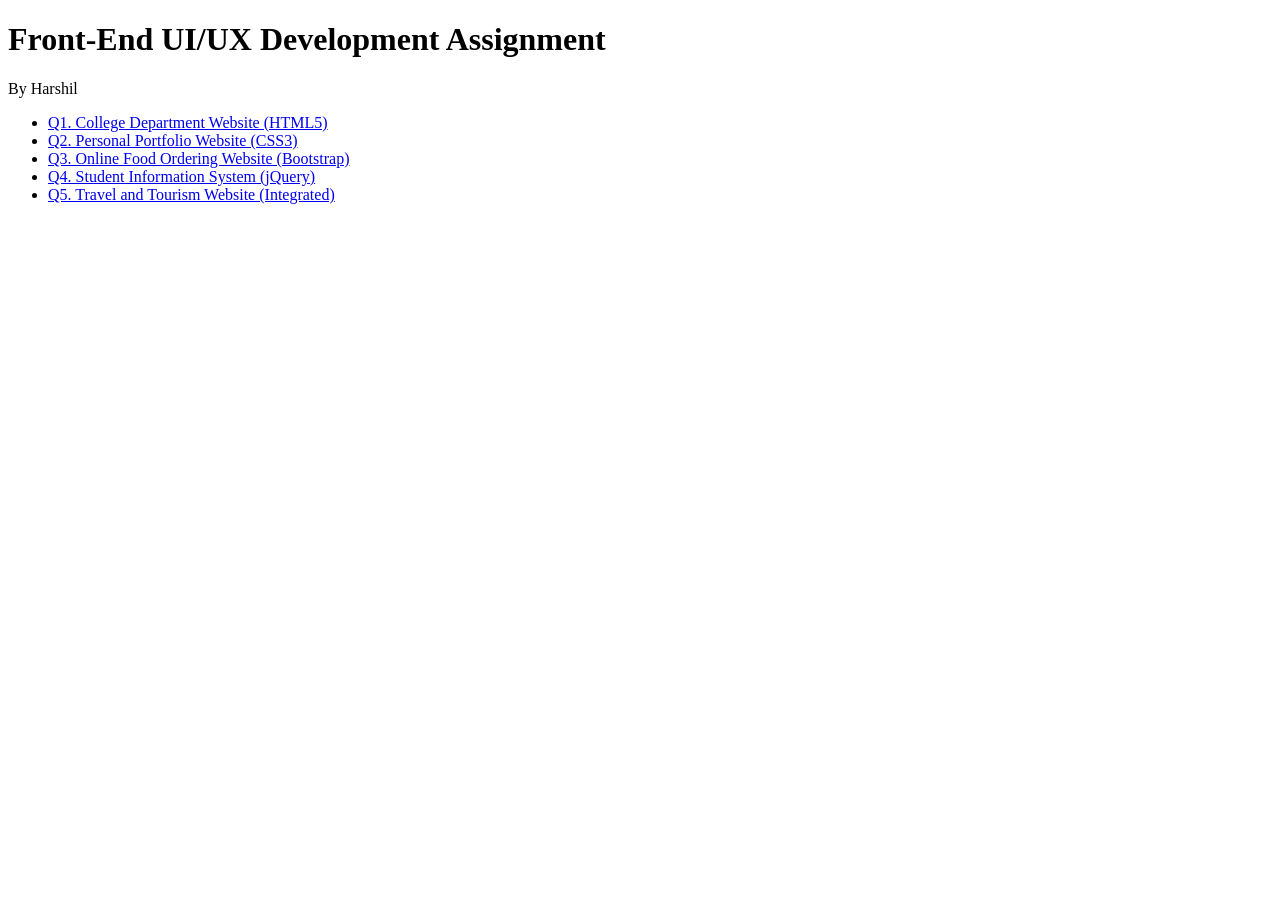
<file: index.html>
<!DOCTYPE html>
<html lang="en">
<head>
  <meta charset="UTF-8">
  <title>Front-End UI/UX Assignment</title>
</head>
<body>
  <h1>Front-End UI/UX Development Assignment</h1>
  <p>By Harshil</p>
  <ul>
    <li><a href="q1-college-website/index.html">Q1. College Department Website (HTML5)</a></li>
    <li><a href="q2-portfolio/index.html">Q2. Personal Portfolio Website (CSS3)</a></li>
    <li><a href="q3-food-ordering/index.html">Q3. Online Food Ordering Website (Bootstrap)</a></li>
    <li><a href="q4-student-information-system/index.html">Q4. Student Information System (jQuery)</a></li>
    <li><a href="q5-travel-tourism/index.html">Q5. Travel and Tourism Website (Integrated)</a></li>
  </ul>
</body>
</html>
</file>
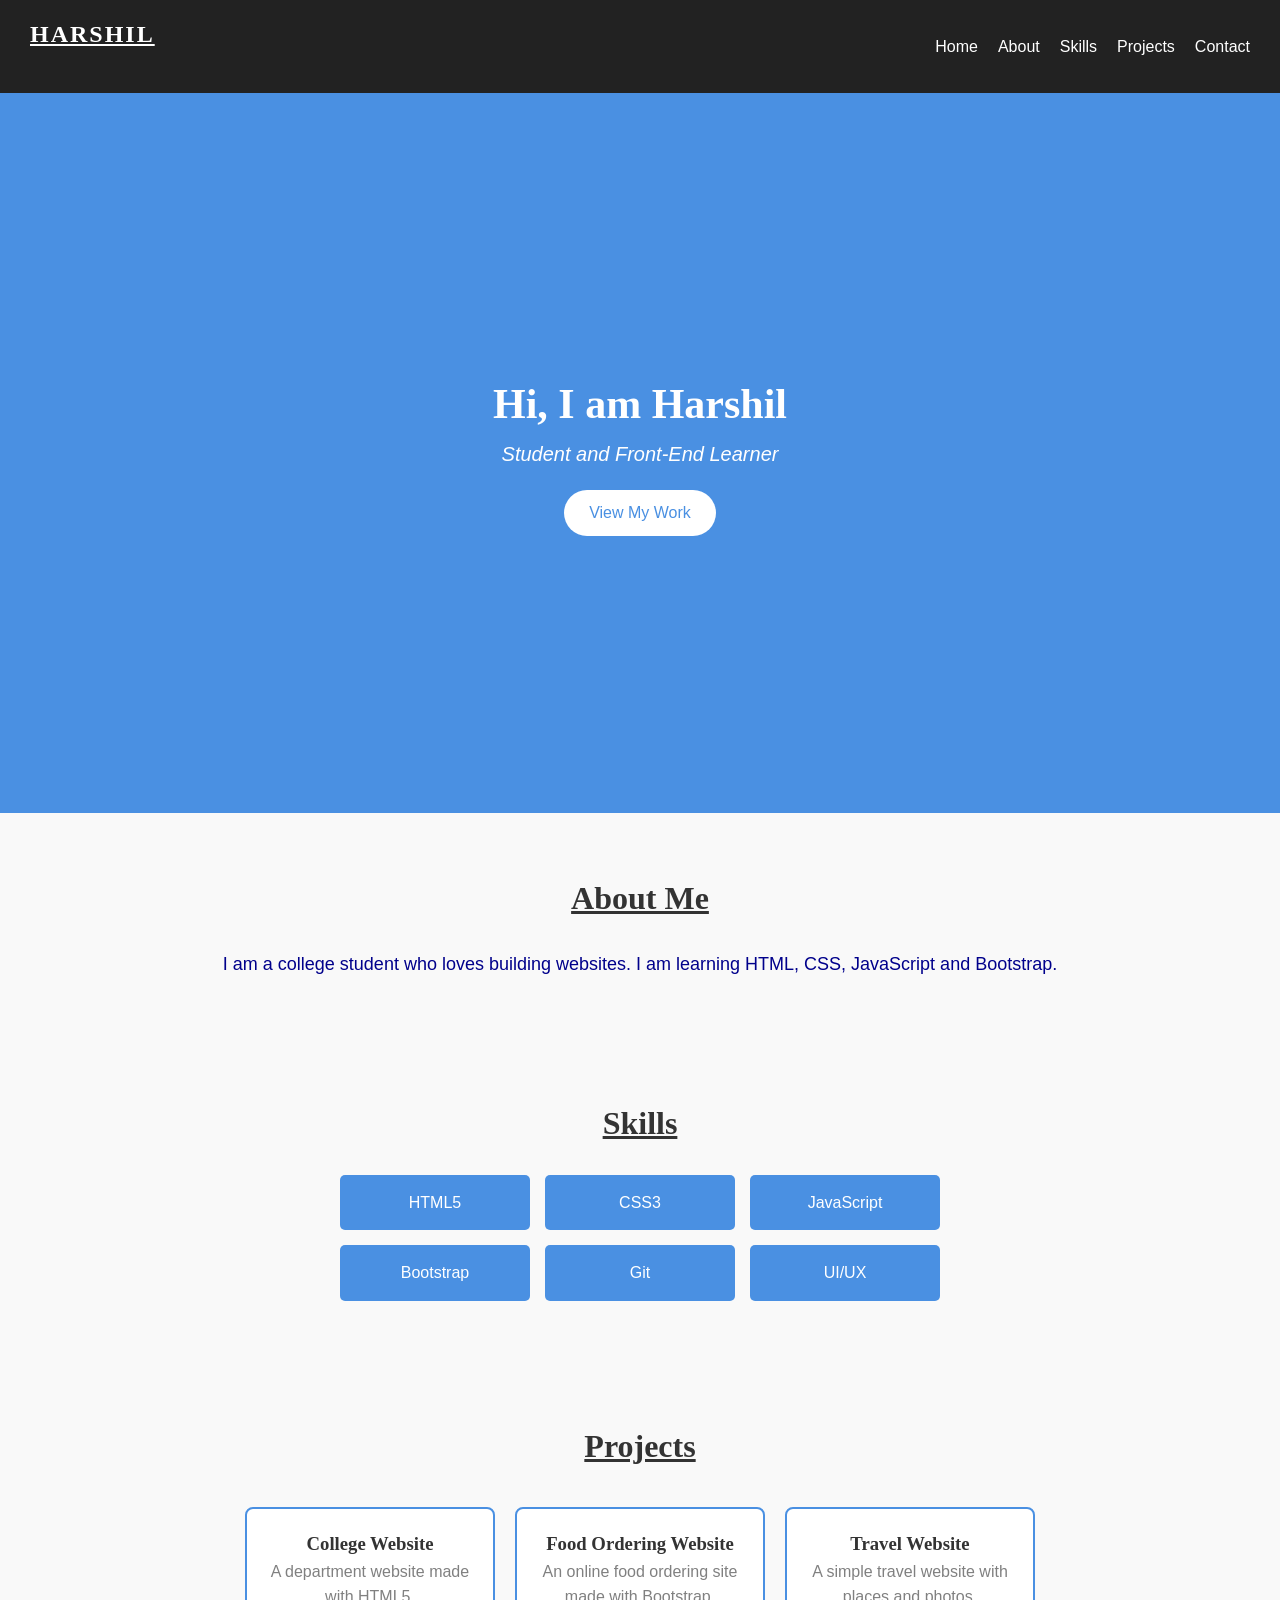
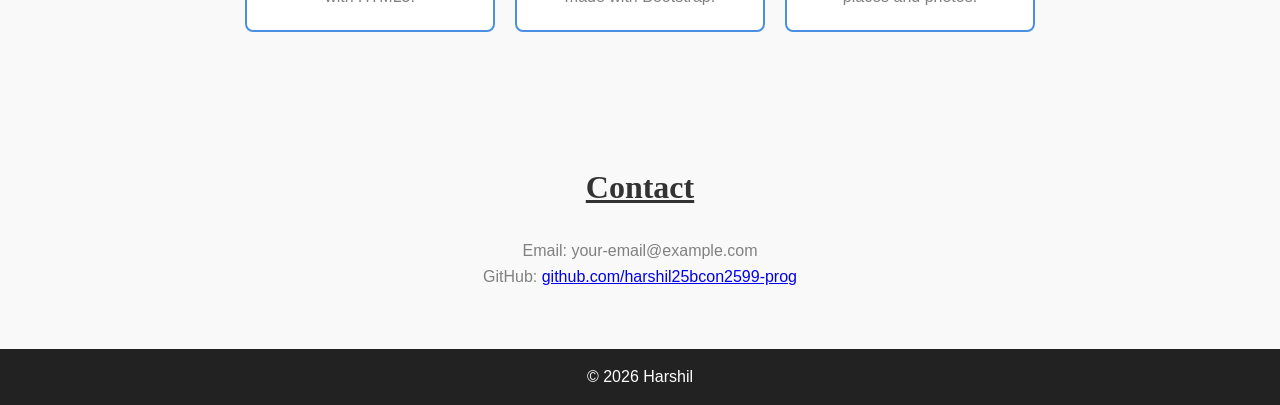
<file: q2-portfolio/index.html>
<!DOCTYPE html>
<html lang="en">
<head>
  <meta charset="UTF-8">
  <meta name="viewport" content="width=device-width, initial-scale=1.0">
  <title>Harshil - Portfolio</title>
  <link rel="stylesheet" href="style.css">
</head>
<body>

  <header>
    <nav class="navbar">
      <h2 class="logo">Harshil</h2>
      <ul class="menu">
        <li><a href="#home">Home</a></li>
        <li><a href="#about">About</a></li>
        <li><a href="#skills">Skills</a></li>
        <li><a href="#projects">Projects</a></li>
        <li><a href="#contact">Contact</a></li>
      </ul>
    </nav>
  </header>

  <main>

    <section id="home">
      <h1>Hi, I am Harshil</h1>
      <p class="subtitle">Student and Front-End Learner</p>
      <a href="#projects" class="btn">View My Work</a>
    </section>

    <section id="about">
      <h2>About Me</h2>
      <p class="about-text">
        I am a college student who loves building websites.
        I am learning HTML, CSS, JavaScript and Bootstrap.
      </p>
    </section>

    <section id="skills">
      <h2>Skills</h2>
      <div class="skills-grid">
        <div class="skill">HTML5</div>
        <div class="skill">CSS3</div>
        <div class="skill">JavaScript</div>
        <div class="skill">Bootstrap</div>
        <div class="skill">Git</div>
        <div class="skill">UI/UX</div>
      </div>
    </section>

    <section id="projects">
      <h2>Projects</h2>
      <div class="projects-flex">
        <div class="card">
          <h3>College Website</h3>
          <p>A department website made with HTML5.</p>
        </div>
        <div class="card">
          <h3>Food Ordering Website</h3>
          <p>An online food ordering site made with Bootstrap.</p>
        </div>
        <div class="card">
          <h3>Travel Website</h3>
          <p>A simple travel website with places and photos.</p>
        </div>
      </div>
    </section>

    <section id="contact">
      <h2>Contact</h2>
      <p>Email: your-email@example.com</p>
      <p>GitHub:
        <a href="https://github.com/harshil25bcon2599-prog">github.com/harshil25bcon2599-prog</a>
      </p>
    </section>

  </main>

  <footer>
    <p>&copy; 2026 Harshil</p>
  </footer>

</body>
</html>
</file>
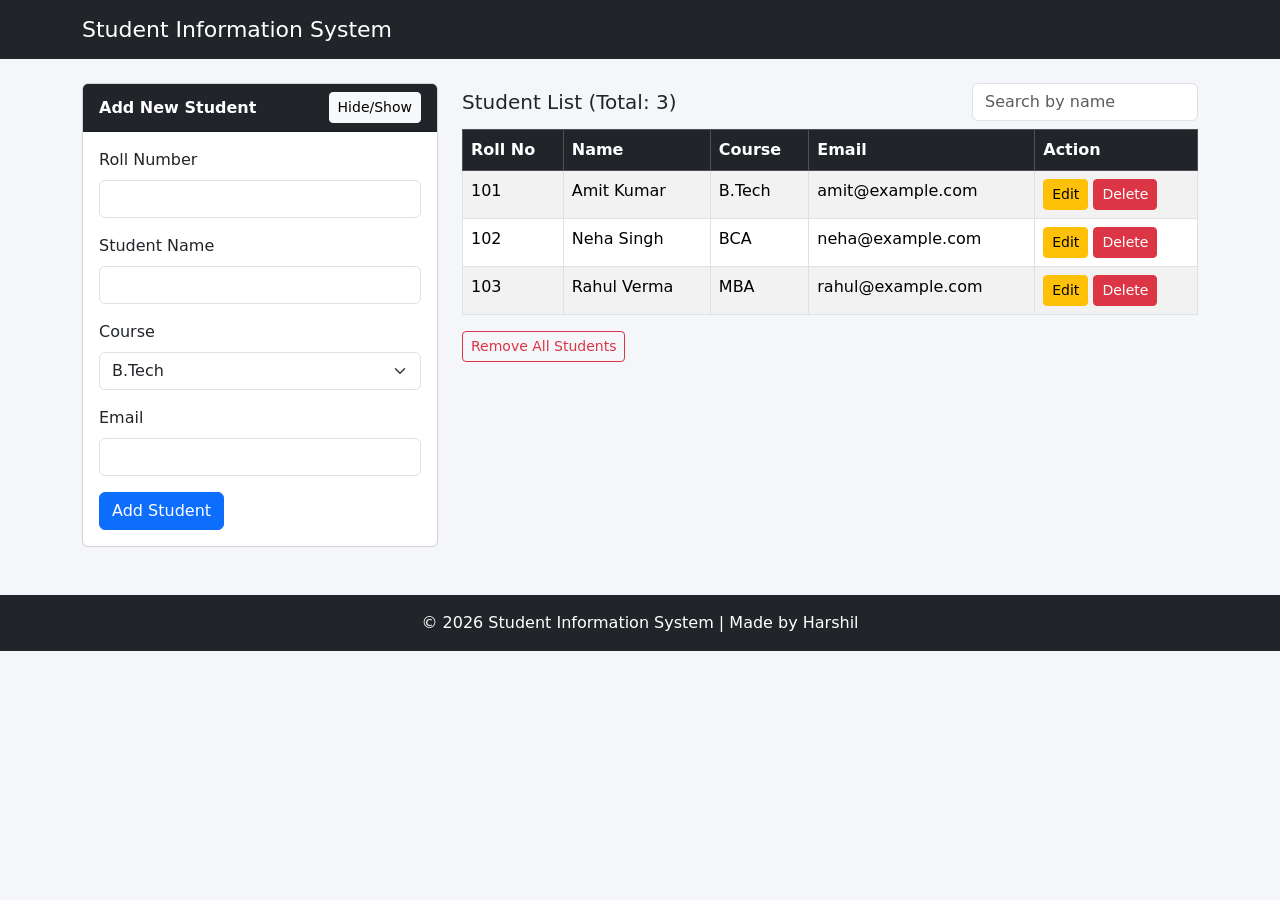
<file: q4-student-information-system/index.html>
<!DOCTYPE html>
<html lang="en">
<head>
  <meta charset="UTF-8">
  <meta name="viewport" content="width=device-width, initial-scale=1">
  <title>Student Information System</title>
  <!-- Bootstrap CSS -->
  <link rel="stylesheet"
        href="https://cdn.jsdelivr.net/npm/bootstrap@5.3.3/dist/css/bootstrap.min.css">
  <!-- My own CSS -->
  <link rel="stylesheet" href="style.css">
</head>
<body>

  <nav class="navbar navbar-dark bg-dark">
    <div class="container">
      <span class="navbar-brand mb-0">Student Information System</span>
    </div>
  </nav>

  <main class="container my-4">

    <!-- Messages come here -->
    <div id="msg" role="alert"></div>

    <div class="row">

      <!-- Left side: form to add or edit a student -->
      <div class="col-12 col-lg-4 mb-4">
        <div class="card">
          <div class="card-header d-flex justify-content-between align-items-center">
            <span id="formTitle">Add New Student</span>
            <button type="button" id="toggleForm" class="btn btn-sm btn-light">Hide/Show</button>
          </div>
          <div class="card-body" id="formBody">
            <form id="studentForm">
              <div class="mb-3">
                <label for="roll" class="form-label">Roll Number</label>
                <input type="text" id="roll" class="form-control" required>
              </div>
              <div class="mb-3">
                <label for="name" class="form-label">Student Name</label>
                <input type="text" id="name" class="form-control" required>
              </div>
              <div class="mb-3">
                <label for="course" class="form-label">Course</label>
                <select id="course" class="form-select">
                  <option>B.Tech</option>
                  <option>BCA</option>
                  <option>B.Sc</option>
                  <option>MBA</option>
                </select>
              </div>
              <div class="mb-3">
                <label for="email" class="form-label">Email</label>
                <input type="email" id="email" class="form-control" required>
              </div>
              <button type="submit" id="saveBtn" class="btn btn-primary">Add Student</button>
              <button type="button" id="cancelBtn" class="btn btn-secondary">Cancel</button>
            </form>
          </div>
        </div>
      </div>

      <!-- Right side: student table -->
      <div class="col-12 col-lg-8">
        <div class="d-flex flex-wrap justify-content-between align-items-center gap-2 mb-2">
          <h2 class="h5 mb-0">Student List (Total: <span id="total">0</span>)</h2>
          <input type="search" id="searchBox" class="form-control w-auto"
                 placeholder="Search by name" aria-label="Search students by name">
        </div>
        <div class="table-responsive">
          <table class="table table-bordered table-striped" id="studentTable">
            <thead class="table-dark">
              <tr>
                <th>Roll No</th><th>Name</th><th>Course</th><th>Email</th><th>Action</th>
              </tr>
            </thead>
            <tbody></tbody>
          </table>
        </div>
        <button type="button" id="clearAll" class="btn btn-outline-danger btn-sm">
          Remove All Students
        </button>
      </div>

    </div>
  </main>

  <footer class="bg-dark text-white text-center py-3 mt-4">
    <p class="mb-0">&copy; 2026 Student Information System | Made by Harshil</p>
  </footer>

  <!-- jQuery, Bootstrap JS and my script (order is important) -->
  <script src="https://code.jquery.com/jquery-3.7.1.min.js"></script>
  <script src="https://cdn.jsdelivr.net/npm/bootstrap@5.3.3/dist/js/bootstrap.bundle.min.js"></script>
  <script src="script.js"></script>
</body>
</html>
</file>
<file: q2-portfolio/style.css>
/* ===== 1. CSS SELECTORS ===== */

/* Universal selector (selects everything) */
* {
  margin: 0;
  padding: 0;
  box-sizing: border-box;   /* box model: width includes padding and border */
}

html { scroll-behavior: smooth; }

/* Element selector */
body {
  font-family: Arial, sans-serif;
  line-height: 1.6;
  color: #333;
  background-color: #f9f9f9;
}

/* Group selector */
h1, h2, h3 { font-family: Georgia, serif; }

/* ID selector */
#home {
  background-color: #4a90e2;
  color: white;
  min-height: 80vh;
  display: flex;
  flex-direction: column;
  justify-content: center;
  align-items: center;
}

/* ===== 2. SPECIFICITY =====
   p                  -> lowest   (only an element)
   .about-text        -> medium   (a class)
   #about .about-text -> highest  (id + class)
   The most specific selector wins, so the text becomes dark blue. */
p { color: gray; }
.about-text { color: #333; }
#about .about-text { color: darkblue; font-size: 18px; }

/* ===== 3. FONT AND TEXT PROPERTIES ===== */
.logo {
  font-size: 24px;
  font-weight: bold;
  letter-spacing: 2px;
  text-transform: uppercase;
}

.subtitle { font-size: 20px; font-style: italic; color: white; }

h2 {
  font-size: 32px;
  text-align: center;
  text-decoration: underline;
  margin-bottom: 25px;
}

/* ===== 4. BOX MODEL (margin, border, padding, width) ===== */
section {
  padding: 60px 20px;
  text-align: center;
}

.card {
  width: 250px;
  padding: 20px;
  margin: 10px;
  border: 2px solid #4a90e2;
  border-radius: 8px;
  background-color: white;
}

/* ===== 5. FLEXBOX LAYOUT ===== */
.navbar {
  display: flex;
  justify-content: space-between;
  align-items: center;
  padding: 15px 30px;
  background-color: #222;
  color: white;
}

.menu { list-style: none; display: flex; gap: 20px; }
.menu a { color: white; text-decoration: none; }
.menu a:hover { color: #4a90e2; }          /* pseudo-class */

.projects-flex {
  display: flex;
  flex-wrap: wrap;
  justify-content: center;
}

/* ===== 6. GRID LAYOUT ===== */
.skills-grid {
  display: grid;
  grid-template-columns: repeat(3, 1fr);
  gap: 15px;
  max-width: 600px;
  margin: auto;
}

.skill {
  background-color: #4a90e2;
  color: white;
  padding: 15px;
  border-radius: 5px;
  transition: background-color 0.3s;
}

/* ===== 7. TRANSITIONS ===== */
.skill:hover { background-color: #222; }

.card { transition: transform 0.3s, box-shadow 0.3s; }
.card:hover {
  transform: translateY(-10px);
  box-shadow: 0 8px 15px rgba(0, 0, 0, 0.3);
}

.btn {
  display: inline-block;
  margin-top: 20px;
  padding: 10px 25px;
  background-color: white;
  color: #4a90e2;
  text-decoration: none;
  border-radius: 25px;
  transition: background-color 0.3s, color 0.3s;
  animation: bounce 2s infinite;
}
.btn:hover { background-color: #222; color: white; }

/* ===== 8. ANIMATIONS ===== */
@keyframes fadeIn {
  from { opacity: 0; transform: translateY(30px); }
  to   { opacity: 1; transform: translateY(0); }
}

@keyframes bounce {
  0%, 100% { transform: translateY(0); }
  50%      { transform: translateY(-8px); }
}

#home h1 { font-size: 42px; animation: fadeIn 2s ease; }

footer {
  background-color: #222;
  color: white;
  text-align: center;
  padding: 15px;
}
footer p { color: white; }

/* ===== 9. MEDIA QUERIES (responsive design) ===== */

/* Tablet */
@media (max-width: 900px) {
  .skills-grid { grid-template-columns: repeat(2, 1fr); }
  section { padding: 40px 15px; }
}

/* Mobile */
@media (max-width: 600px) {
  .navbar { flex-direction: column; }
  .menu { flex-direction: column; text-align: center; gap: 10px; margin-top: 10px; }
  .skills-grid { grid-template-columns: 1fr; }
  #home h1 { font-size: 28px; }
}
</file>
<file: q4-student-information-system/style.css>
/* Simple CSS for the Student Information System */
body { background-color: #f4f6f9; }

.navbar-brand { font-size: 22px; }

.card-header {
  font-weight: bold;
  background-color: #212529;
  color: white;
}

/* The Cancel button is hidden at first. jQuery shows it while editing. */
#cancelBtn { display: none; }

table th { white-space: nowrap; }

#studentTable tbody tr { transition: background-color 0.3s; }

.btn { cursor: pointer; }

/* Smaller heading on mobile phones */
@media (max-width: 576px) {
  .navbar-brand { font-size: 18px; }
}
</file>
